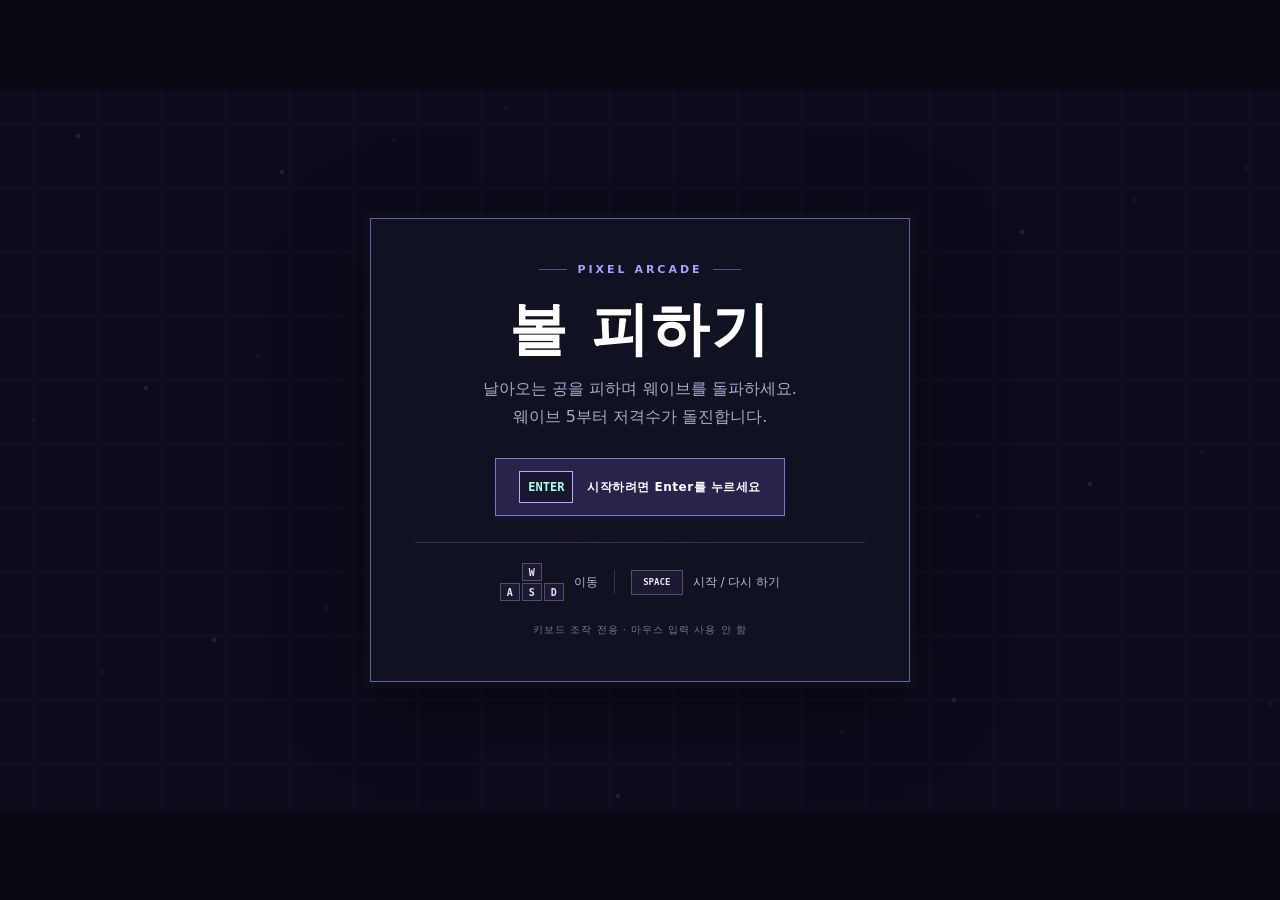
<file: index.html>
<!doctype html>
<html lang="ko">
<head>
  <meta charset="utf-8">
  <meta name="viewport" content="width=device-width, initial-scale=1">
  <meta name="theme-color" content="#090914">
  <title>픽셀 볼 피하기</title>
  <link rel="stylesheet" href="style.css">
  <script src="game.js" defer></script>
</head>
<body>
  <main class="game-shell">
    <section class="game-frame" aria-label="픽셀 볼 피하기 게임">
      <canvas id="game" width="1920" height="1080" aria-label="WASD로 조작하는 픽셀 볼 피하기 게임"></canvas>
      <div class="hud" id="hud" hidden>
        <span class="hud-item" id="wave-label">WAVE 1 · 기본</span>
        <span class="hud-item" id="time-label">생존 0.0초</span>
      </div>
      <section class="menu-overlay" id="overlay" aria-labelledby="title">
        <div class="menu-panel">
          <div class="menu-kicker"><span class="kicker-line"></span>PIXEL ARCADE<span class="kicker-line"></span></div>
          <h1 id="title">볼 피하기</h1>
          <p class="menu-description" id="description">날아오는 공을 피하며 웨이브를 돌파하세요.<br>웨이브 5부터 저격수가 돌진합니다.</p>
          <div class="start-prompt" aria-hidden="true"><span class="enter-key">ENTER</span><span class="prompt-label">시작하려면 Enter를 누르세요</span></div>
          <div class="menu-divider"></div>
          <div class="control-guide">
            <div class="wasd-guide" aria-label="WASD 키로 이동"><kbd>W</kbd><kbd>A</kbd><kbd>S</kbd><kbd>D</kbd></div>
            <span>이동</span><span class="guide-separator"></span><kbd class="space-key">SPACE</kbd><span>시작 / 다시 하기</span>
          </div>
          <p class="mouse-notice">키보드 조작 전용 · 마우스 입력 사용 안 함</p>
        </div>
      </section>
    </section>
  </main>
</body>
</html>
</file>
<file: style.css>
:root {
  color-scheme: dark;
  font-family: system-ui, -apple-system, BlinkMacSystemFont, "Apple SD Gothic Neo", "Malgun Gothic", sans-serif;
  --background: #090914;
  --text: #f7f5ff;
  --muted: #aaa9c9;
  --mint: #a9fff1;
}

* { box-sizing: border-box; }
html, body { width: 100%; height: 100%; margin: 0; overflow: hidden; background: var(--background); }
body { display: grid; place-items: center; color: var(--text); }
.game-shell { width: min(100vw, 177.7778vh); height: min(100vh, 56.25vw); }
.game-frame { position: relative; width: 100%; height: 100%; overflow: hidden; background: #101027; cursor: none; }
#game { display: block; width: 100%; height: 100%; background: #101027; image-rendering: pixelated; image-rendering: crisp-edges; touch-action: none; cursor: none; }
.hud { position: absolute; z-index: 2; inset: 18px 22px auto; display: flex; justify-content: space-between; gap: 12px; pointer-events: none; font-size: clamp(12px, 1.1vw, 18px); font-weight: 800; text-shadow: 2px 2px #101027; }
.hud[hidden], .menu-overlay[hidden] { display: none; }
.hud-item { padding: 8px 12px; border: 1px solid #49466f; background: rgb(17 17 35 / 94%); }
.menu-overlay { position: absolute; z-index: 1; inset: 0; display: grid; place-items: center; padding: 24px; background: rgb(9 10 24 / 68%); pointer-events: none; }
.menu-panel { width: min(540px, 92%); padding: clamp(22px, 4vw, 44px); border: 1px solid #6960a4; background: rgb(17 18 34 / 97%); box-shadow: 0 0 0 6px rgb(16 16 30 / 65%), 0 16px 70px rgb(0 0 0 / 55%); text-align: center; }
.menu-kicker { display: flex; align-items: center; justify-content: center; gap: 10px; margin-bottom: 20px; color: #aaa0ff; font-size: 11px; font-weight: 900; letter-spacing: 3px; }
.kicker-line { width: 28px; height: 1px; background: #59518f; }
h1 { margin: 0; color: #fff; font-size: clamp(32px, 5vw, 58px); font-weight: 900; letter-spacing: 2px; line-height: 1.15; word-break: keep-all; }
.menu-description { margin: 12px 0 26px; color: var(--muted); font-size: clamp(13px, 1.4vw, 16px); line-height: 1.8; word-break: keep-all; }
.start-prompt { display: inline-flex; min-width: 290px; align-items: center; justify-content: center; gap: 14px; padding: 12px 18px; border: 1px solid #7d71dc; color: #fff; background: #27234b; box-shadow: 0 4px 0 #16142d; animation: prompt-pulse 1.15s steps(2, end) infinite; }
.enter-key, .space-key { display: inline-grid; min-width: 44px; height: 32px; place-items: center; padding: 0 8px; border: 1px solid #b5aaff; color: var(--mint); background: #17162e; font-family: ui-monospace, SFMono-Regular, Consolas, monospace; font-size: 12px; font-weight: 900; }
.prompt-label { font-size: 12px; font-weight: 800; letter-spacing: .5px; word-break: keep-all; }
.menu-divider { height: 1px; margin: 26px 0 20px; background: #34334e; }
.control-guide { display: flex; align-items: center; justify-content: center; gap: 10px; flex-wrap: wrap; color: #bbb9d4; font-size: 12px; }
.wasd-guide { display: grid; grid-template-columns: repeat(3, 20px); grid-template-rows: repeat(2, 18px); gap: 2px; }
.wasd-guide kbd, .control-guide kbd { display: grid; place-items: center; border: 1px solid #514d76; color: #e8e5ff; background: #1b1a31; font-family: ui-monospace, SFMono-Regular, Consolas, monospace; font-size: 10px; font-weight: 800; }
.wasd-guide kbd:nth-child(1) { grid-column: 2; }
.wasd-guide kbd:nth-child(2) { grid-column: 1; }
.wasd-guide kbd:nth-child(3) { grid-column: 2; }
.wasd-guide kbd:nth-child(4) { grid-column: 3; }
.control-guide .space-key { min-width: 52px; height: 25px; font-size: 9px; }
.guide-separator { width: 1px; height: 24px; margin: 0 6px; background: #34334e; }
.mouse-notice { margin: 22px 0 0; color: #777591; font-size: 10px; letter-spacing: 1px; }
@keyframes prompt-pulse { 50% { border-color: #b0a5ff; background: #3a326c; } }
@media (max-width: 600px) { .menu-panel { padding: 22px 14px; } .menu-description { margin-bottom: 18px; } .start-prompt { min-width: min(290px, 100%); } .control-guide { gap: 8px; } }
@media (prefers-reduced-motion: reduce) { .start-prompt { animation: none; } }
</file>
